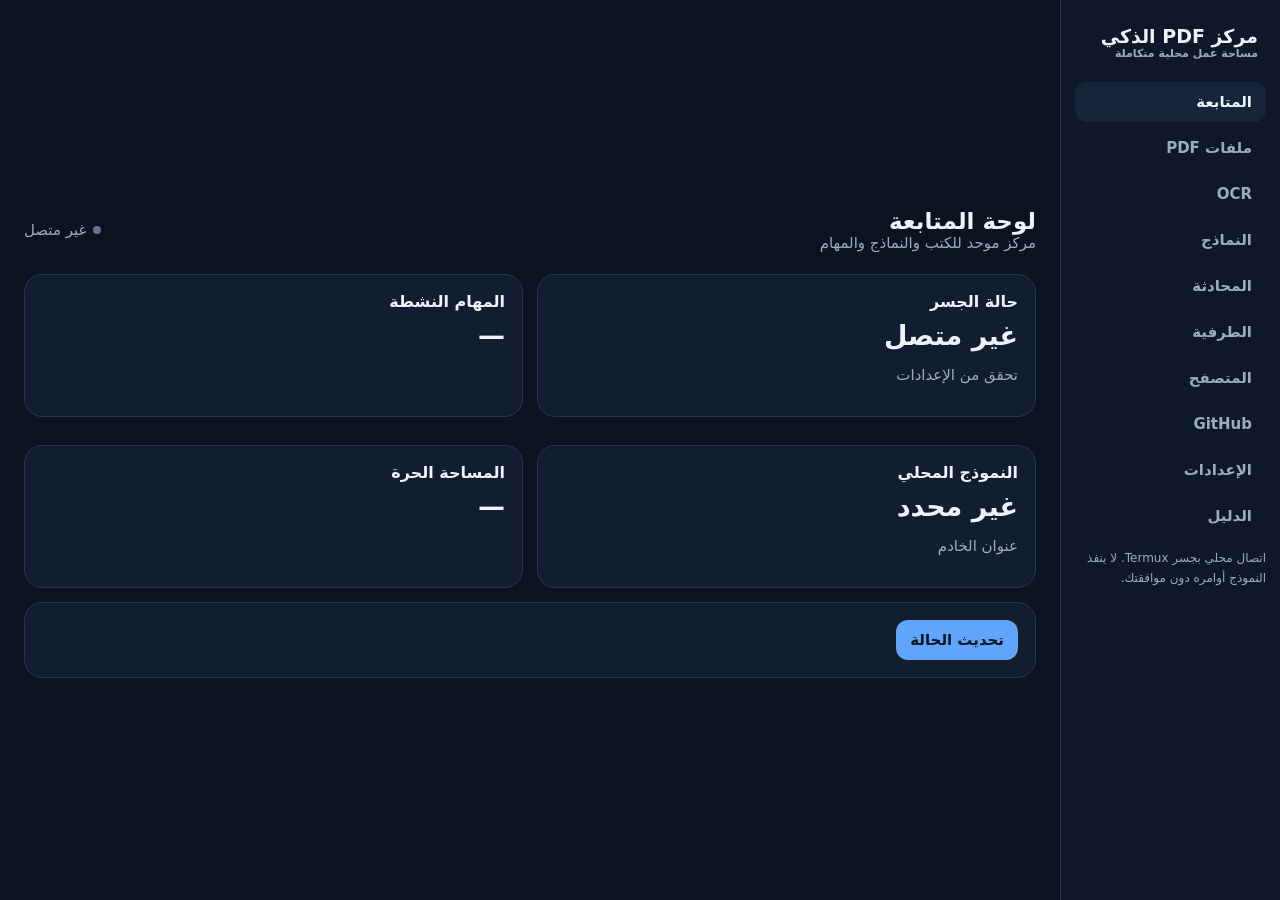
<file: apps/pdf-control-center-android/app/src/main/assets/index.html>
<!doctype html>
<html lang="ar" dir="rtl"><head><meta charset="utf-8"><meta name="viewport" content="width=device-width,initial-scale=1,maximum-scale=1"><meta name="theme-color" content="#101827"><title>مركز PDF الذكي</title>
<style>
:root{color-scheme:dark;--bg:#0b1220;--panel:#121d30;--panel2:#17243a;--line:#263650;--text:#edf3fb;--muted:#9aabc2;--accent:#60a5fa;--green:#34d399;--red:#fb7185}*{box-sizing:border-box}body{margin:0;background:var(--bg);color:var(--text);font:15px system-ui,sans-serif}button,input,textarea,select{font:inherit}button{border:0;border-radius:12px;padding:11px 14px;background:var(--accent);color:#071426;font-weight:700}button.secondary{background:var(--panel2);color:var(--text);border:1px solid var(--line)}.app{display:grid;grid-template-columns:220px 1fr;min-height:100vh}.side{background:#0e1829;border-left:1px solid var(--line);padding:20px 14px}.brand{font-size:19px;font-weight:800;margin:5px 8px 22px}.brand small{display:block;color:var(--muted);font-size:11px}.nav{display:grid;gap:6px}.nav button{background:transparent;color:var(--muted);text-align:right}.nav button.active{background:var(--panel2);color:var(--text)}main{padding:24px;max-width:1100px;width:100%;margin:auto}.top{display:flex;justify-content:space-between;align-items:center;gap:12px;margin-bottom:22px}.top h1{font-size:23px;margin:0}.muted,.hint{color:var(--muted)}.grid{display:grid;grid-template-columns:repeat(2,minmax(0,1fr));gap:14px}.card{background:var(--panel);border:1px solid var(--line);border-radius:18px;padding:17px;margin-bottom:14px}.card h3{margin:0 0 9px;font-size:16px}.stat{font-size:27px;font-weight:800}.status{display:flex;align-items:center;gap:7px;color:var(--muted)}.dot{width:8px;height:8px;border-radius:50%;background:#64748b}.dot.ok{background:var(--green)}.dot.bad{background:var(--red)}.field{display:grid;gap:7px;margin:12px 0}.field label{color:var(--muted);font-size:13px}input,textarea,select{width:100%;background:#0c1728;border:1px solid var(--line);border-radius:11px;padding:12px;color:var(--text)}textarea{min-height:110px;resize:vertical}pre,.output{white-space:pre-wrap;overflow-wrap:anywhere;background:#08111e;border:1px solid var(--line);border-radius:12px;padding:13px;min-height:65px;direction:ltr;text-align:left}.actions{display:flex;gap:8px;flex-wrap:wrap}.section{display:none}.section.active{display:block}.chatlog{display:grid;gap:10px;max-height:45vh;overflow:auto}.msg{padding:12px;border-radius:13px;background:var(--panel2);white-space:pre-wrap}.msg.user{border-right:3px solid var(--accent)}.msg.ai{border-right:3px solid var(--green)}.hint{font-size:12px;line-height:1.7}@media(max-width:700px){.app{display:block}.side{position:sticky;top:0;z-index:3;padding:8px}.brand,.side .hint{display:none}.nav{display:flex;overflow:auto}.nav button{white-space:nowrap;padding:9px 11px}main{padding:15px}.grid{grid-template-columns:1fr}}
</style></head><body><div class="app"><aside class="side"><div class="brand">مركز PDF الذكي<small>مساحة عمل محلية متكاملة</small></div><nav class="nav" id="nav"><button class="active" data-page="home">المتابعة</button><button data-page="pdf">ملفات PDF</button><button data-page="ocr">OCR</button><button data-page="models">النماذج</button><button data-page="chat">المحادثة</button><button data-page="terminal">الطرفية</button><button data-page="browser">المتصفح</button><button data-page="github">GitHub</button><button data-page="settings">الإعدادات</button><button data-page="help">الدليل</button></nav><p class="hint">اتصال محلي بجسر Termux. لا ينفذ النموذج أوامره دون موافقتك.</p></aside>
<main><header class="top"><div><h1 id="pageTitle">لوحة المتابعة</h1><div class="muted">مركز موحد للكتب والنماذج والمهام</div></div><span class="status"><i class="dot" id="healthDot"></i><span id="healthText">غير متصل</span></span></header>
<section class="section active" id="home"><div class="grid"><div class="card"><h3>حالة الجسر</h3><div class="stat" id="bridgeStat">غير متصل</div><p class="muted" id="bridgeInfo">تحقق من الإعدادات</p></div><div class="card"><h3>المهام النشطة</h3><div class="stat" id="jobStat">—</div></div><div class="card"><h3>النموذج المحلي</h3><div class="stat" id="modelStat">غير محدد</div><p class="muted" id="modelInfo">عنوان الخادم</p></div><div class="card"><h3>المساحة الحرة</h3><div class="stat" id="storageStat">—</div><p class="muted" id="storageInfo"></p></div></div><div class="card"><button onclick="refreshAll()">تحديث الحالة</button></div></section>
<section class="section" id="pdf"><div class="card"><h3>استيراد ملف PDF</h3><input id="pdfFile" type="file" accept="application/pdf"><div class="actions"><button onclick="uploadPdf()">استيراد إلى مساحة Termux</button></div><p id="pdfResult" class="hint"></p><pre id="pdfPath">لا يوجد ملف مستورد</pre></div></section>
<section class="section" id="ocr"><div class="card"><h3>إعدادات OCR</h3><div class="field"><label>اللغات</label><input id="ocrLang" value="ara+eng"></div><div class="field"><label>DPI</label><select id="ocrDpi"><option>200</option><option selected>300</option><option>400</option><option>600</option></select></div><div class="field"><label>نمط الصفحة</label><select id="ocrPsm"><option value="3">تلقائي</option><option value="6">كتلة نصية</option><option value="11">نص متناثر</option></select></div><p class="hint">واجهة الإعدادات جاهزة؛ تمرير القيم إلى سكربت الاستخراج خطوة تكامل لاحقة.</p></div></section>
<section class="section" id="models"><div class="card"><h3>خادم النموذج المحلي</h3><div class="field"><label>العنوان</label><input id="modelEndpoint" value="http://127.0.0.1:8080/v1"></div><div class="field"><label>معرّف النموذج</label><input id="modelName" value="qwen-local"></div><div class="actions"><button onclick="saveModel()">حفظ العنوان</button><button class="secondary" onclick="loadModels()">اكتشاف النماذج</button></div><pre id="modelsList">لم يتم الفحص</pre></div><div class="card"><p class="hint">يظهر هنا ما يعلنه خادم llama.cpp فقط. فهرسة ملفات GGUF المحلية تحتاج API إضافية.</p></div></section>
<section class="section" id="chat"><div class="card"><h3>محادثة النموذج</h3><div class="chatlog" id="chatLog"></div><textarea id="chatInput" placeholder="حلل النص أو اقترح خطة معالجة..."></textarea><div class="actions"><button onclick="sendChat()">إرسال</button><button class="secondary" onclick="clearChat()">مسح</button></div><p class="hint">الردود نصية؛ لا ينفذ النموذج أوامر تلقائياً.</p></div></section>
<section class="section" id="terminal"><div class="card"><h3>تنفيذ أمر Linux</h3><div class="field"><label>مجلد العمل</label><input id="cwd" value="."></div><textarea id="command" placeholder="pwd && ls -lah"></textarea><div class="actions"><button onclick="runCommand()">تنفيذ بعد المراجعة</button><button class="secondary" onclick="loadJobs()">تحديث المهام</button></div><pre id="terminalOutput">المخرجات هنا</pre></div><div class="card"><h3>المهام</h3><pre id="jobsList">لا توجد بيانات</pre></div></section>
<section class="section" id="browser"><div class="card"><h3>فتح Chrome</h3><input id="browserUrl" value="https://chatgpt.com"><button onclick="openChrome()">فتح الرابط في Chrome</button></div><div class="card"><h3>حفظ نص من المتصفح</h3><textarea id="browserText" placeholder="الصق النص أو شاركه هنا"></textarea><button onclick="saveContext()">إضافة إلى سياق العمل</button><p class="hint">لا يقرأ التطبيق جلسات Chrome أو محادثات ChatGPT تلقائياً.</p></div></section>
<section class="section" id="github"><div class="card"><h3>إدارة GitHub عبر Termux</h3><p class="hint">جهّز git والمصادقة داخل Termux. لا تضع Personal Access Token في الواجهة أو ملفات المشروع.</p><input id="gitRepo" placeholder="owner/repository"><textarea id="gitCommand">git status --short --branch</textarea><button onclick="copyGit()">إرسال الأمر إلى الطرفية للمراجعة</button></div></section>
<section class="section" id="settings"><div class="card"><h3>اتصال الجسر المحلي</h3><div class="field"><label>عنوان الجسر</label><input id="apiBase" value="http://127.0.0.1:8765"></div><div class="field"><label>رمز Bearer</label><input id="apiToken" type="password" autocomplete="off"></div><div class="actions"><button onclick="connectBridge()">اختبار الاتصال</button><button class="secondary" onclick="clearToken()">مسح الرمز</button></div><p class="hint">يحفظ الرمز في ذاكرة الجلسة فقط ولا يكتب إلى ملفات التطبيق.</p></div></section>
<section class="section" id="help"><div class="card"><h3>البدء السريع</h3><ol><li>جهّز Termux وشغّل mobile-agent على المنفذ 8765.</li><li>أدخل عنوان الجسر ورمز Bearer.</li><li>شغّل llama.cpp على 8080 بواجهة OpenAI.</li><li>اكتشف النماذج ثم استورد PDF وابدأ التحليل.</li><li>ثبّت Poppler وTesseract وPython لمحركات الاستخراج.</li></ol></div><div class="card"><h3>الأمان والحدود</h3><p class="hint">أبق الجسر على 127.0.0.1. راجع الأوامر قبل التنفيذ. لا يوجد تحكم آلي في جلسات Chrome أو ChatGPT. إعدادات OCR المعروضة تحتاج ربطاً بمحرك الاستخراج.</p></div></section>
</main></div>
<script>
const $=id=>document.getElementById(id);let apiBase='http://127.0.0.1:8765',token='',messages=[];
const titles={home:'لوحة المتابعة',pdf:'إدارة ملفات PDF',ocr:'إعدادات OCR',models:'النماذج المحلية',chat:'المحادثة الذكية',terminal:'الطرفية والمهام',browser:'المتصفح',github:'GitHub',settings:'الإعدادات',help:'دليل الاستخدام'};
function go(p){document.querySelectorAll('.section').forEach(x=>x.classList.toggle('active',x.id===p));document.querySelectorAll('.nav button').forEach(x=>x.classList.toggle('active',x.dataset.page===p));$('pageTitle').textContent=titles[p]||p}
document.querySelectorAll('.nav button').forEach(b=>b.onclick=()=>go(b.dataset.page));
function msg(s){if(window.NativeApp)NativeApp.showMessage(s);else alert(s)}
async function req(path,opts={}){let h={...(opts.headers||{}),Authorization:'Bearer '+token};if(opts.body&&!(opts.body instanceof Blob))h['Content-Type']='application/json';let r=await fetch(apiBase.replace(/\/$/,'')+path,{...opts,headers:h});let d=await r.json().catch(()=>({error:'استجابة غير مفهومة'}));if(!r.ok||d.ok===false)throw Error(d.error||'HTTP '+r.status);return d}
async function connectBridge(){apiBase=$('apiBase').value.trim();token=$('apiToken').value.trim();try{let d=await req('/api/health');$('healthDot').className='dot ok';$('healthText').textContent='متصل';$('bridgeStat').textContent='متصل';$('bridgeInfo').textContent=d.platform+' • '+d.workspace;$('jobStat').textContent=d.activeJobs??0;msg('تم الاتصال بالجسر');refreshAll()}catch(e){$('healthDot').className='dot bad';$('healthText').textContent='فشل الاتصال';msg(e.message)}}
function clearToken(){token='';$('apiToken').value='';$('healthDot').className='dot';$('healthText').textContent='غير متصل'}
async function refreshAll(){try{let h=await req('/api/health');$('healthDot').className='dot ok';$('healthText').textContent='متصل';$('bridgeStat').textContent='متصل';$('bridgeInfo').textContent=h.platform+' • '+h.workspace;$('jobStat').textContent=h.activeJobs??0}catch(e){}try{let s=await req('/api/storage');$('storageStat').textContent=(s.freeBytes/1073741824).toFixed(1)+' GB';$('storageInfo').textContent='متاح من '+(s.totalBytes/1073741824).toFixed(1)+' GB'}catch(e){}}
async function saveModel(){try{let d=await req('/api/model-config',{method:'POST',body:JSON.stringify({endpoint:$('modelEndpoint').value})});$('modelInfo').textContent=d.endpoint;$('modelStat').textContent='مهيأ';msg('تم حفظ العنوان')}catch(e){msg(e.message)}}
async function loadModels(){try{let d=await req('/api/models');$('modelsList').textContent=(d.models||[]).map(x=>x.id).join('\n')||'لا توجد نماذج معلنة';if(d.models?.length)$('modelName').value=d.models[0].id}catch(e){$('modelsList').textContent=e.message}}
async function uploadPdf(){let f=$('pdfFile').files[0];if(!f)return msg('اختر PDF أولاً');try{let d=await req('/api/files/pdf',{method:'POST',body:f,headers:{'Content-Type':'application/pdf'}});$('pdfPath').textContent=d.path;$('pdfResult').textContent='تم الاستيراد • '+(d.size/1048576).toFixed(2)+' MB'}catch(e){$('pdfResult').textContent=e.message}}
function addMsg(role,t){let d=document.createElement('div');d.className='msg '+(role==='user'?'user':'ai');d.textContent=(role==='user'?'أنت: ':'النموذج: ')+t;$('chatLog').appendChild(d);$('chatLog').scrollTop=$('chatLog').scrollHeight}
async function sendChat(){let t=$('chatInput').value.trim();if(!t)return;messages.push({role:'user',content:t});addMsg('user',t);$('chatInput').value='';try{let d=await req('/api/chat',{method:'POST',body:JSON.stringify({provider:'local',model:$('modelName').value||'qwen-local',messages})});messages.push({role:'assistant',content:d.content});addMsg('assistant',d.content)}catch(e){addMsg('assistant','تعذر الاتصال: '+e.message)}}
function clearChat(){messages=[];$('chatLog').innerHTML=''}
async function runCommand(){let c=$('command').value.trim();if(!c)return;if(!confirm('هل راجعت الأمر وتوافق على تنفيذه في Termux؟'))return;$('terminalOutput').textContent='جارٍ التنفيذ...';try{let d=await req('/api/exec',{method:'POST',body:JSON.stringify({command:c,cwd:$('cwd').value||'.'})});$('terminalOutput').textContent='exitCode: '+d.exitCode+'\n'+(d.stdout||'')+(d.stderr?'\n[stderr]\n'+d.stderr:'')}catch(e){$('terminalOutput').textContent=e.message}}
async function loadJobs(){try{let d=await req('/api/jobs');$('jobsList').textContent=(d.jobs||[]).map(j=>j.status+' • '+j.id+' • '+j.cwd).join('\n')||'لا توجد مهام'}catch(e){$('jobsList').textContent=e.message}}
function openChrome(){let u=$('browserUrl').value.trim();if(!/^https?:\/\//i.test(u))u='https://'+u;if(window.NativeApp)NativeApp.openChrome(u)}
async function saveContext(){let t=$('browserText').value.trim();if(!t)return;try{await req('/api/context',{method:'POST',body:JSON.stringify({source:'chrome-share',text:t})});msg('أضيف النص إلى سياق العمل')}catch(e){msg(e.message)}}
function copyGit(){$('command').value=$('gitCommand').value;go('terminal')}
window.receiveSharedText=t=>{go('browser');$('browserText').value=t};
window.receiveSharedPdf=n=>{go('pdf');$('pdfResult').textContent='تمت مشاركة '+n+'؛ اختر الملف من المنتقي لاستيراده.'};
refreshAll();
</script></body></html>
</file>
